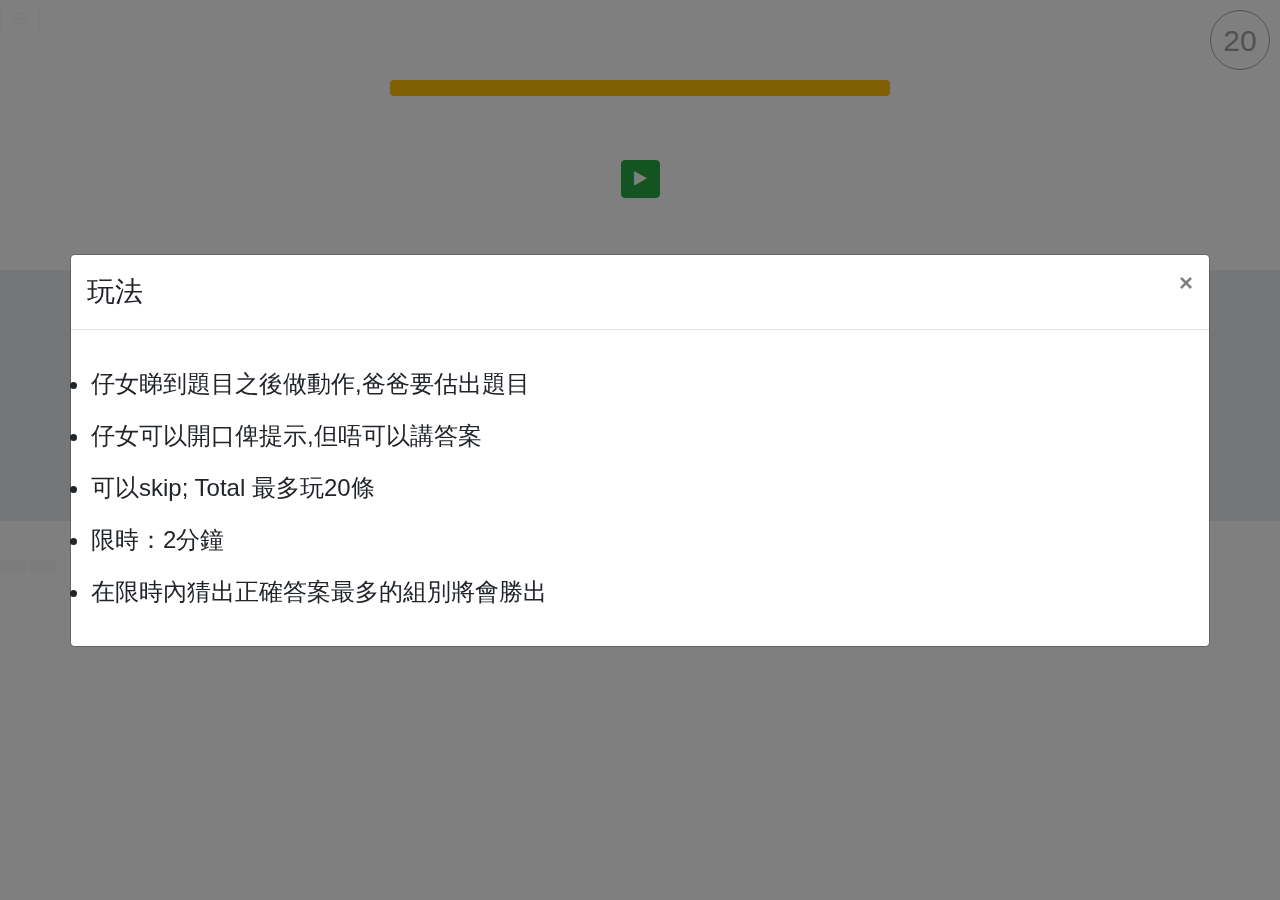
<file: Father/index.html>
<!DOCTYPE html>
<html lang="en">
<head>
  <title>爸爸第一</title>
  <meta charset="utf-8">
  <meta name="viewport" content="width=device-width, initial-scale=1">
  <meta name="apple-mobile-web-app-capable" content="yes">
  <meta name="apple-mobile-web-app-status-bar-style" content="black-translucent">
  <meta name="apple-touch-fullscreen" content="yes">
  <link href="https://envose.github.io/Father/icon_father.png" rel="icon" type="image/png">
  <link href="https://envose.github.io/Father/icon_father.png" rel="apple-touch-icon" type="image/png">
  <link rel="stylesheet" href="https://maxcdn.bootstrapcdn.com/bootstrap/4.5.2/css/bootstrap.min.css">
  <script src="https://ajax.googleapis.com/ajax/libs/jquery/3.5.1/jquery.min.js"></script>
  <script src="https://cdnjs.cloudflare.com/ajax/libs/popper.js/1.16.0/umd/popper.min.js"></script>
  <script src="https://maxcdn.bootstrapcdn.com/bootstrap/4.5.2/js/bootstrap.min.js"></script>
  <link rel="stylesheet" href="https://maxcdn.bootstrapcdn.com/font-awesome/4.3.0/css/font-awesome.min.css">
  <!-- <link rel="manifest" href="manifest.json"> -->
  <link href="style.css" rel="stylesheet">
</head>
<body>
  <div class="row">
    <div class="col-auto mr-auto"><button type="button" class="btn btn-outline-light" data-toggle="modal" data-target="#rulesModal"><i class="fa fa-navicon"></i></button></div>
    <!-- <div class="col-auto"><span id="count" class="text-white bg-warning">30</span></div> -->
    <div class="col-auto">
      <button type="button" id="counting" class="btn btn-outline-secondary btn-lg" disabled></button>
    </div> 
  </div>

  <div class="modal fade bd-example-modal-xl" id="rulesModal" tabindex="-1" role="dialog" aria-labelledby="exampleModalCenterTitle" aria-hidden="true">
    <div class="modal-dialog modal-xl modal-dialog-centered" role="document">
      <div class="modal-content">
        <div class="modal-header">
          <h3 class="modal-title" id="exampleModalLongTitle">玩法</h3>
          <button type="button" class="close" data-dismiss="modal" aria-label="Close">
            <span aria-hidden="true">&times;</span>
          </button>
        </div>
        <div class="modal-body" id="rulesContent">
        </div>
  <!--       <div class="modal-footer">
          <button type="button" class="btn btn-secondary" data-dismiss="modal">Close</button>
        </div> -->
      </div>
    </div>
  </div>
  <div class="progress mx-auto mb-2" style="max-width: 500px;">
    <div class="progress-bar bg-warning" role="progressbar" id="progressBar" style="width: 100%" aria-valuenow="50" aria-valuemin="0" aria-valuemax="100"></div>
  </div>
  <center><h5 id="time"></h5></center>
  <br>

  <center><button type="button" class="btn btn-success" id="startTimerBtn" onclick="startTimer()"><i class="fa fa-play"></i></button></center>
  <center><button type="button" class="btn btn-danger" id="stopTimerBtn" onclick="stopTimer()"><i class="fa fa-pause"></i></button></center>
  <center><button type="button" class="btn btn-info" id="resetTimerBtn" onclick="resetTimer()"><i class="fa fa-refresh"></i></button></center>
  <br><br><br>
  <div class="jumbotron jumbotron-fluid text-center" id="card">
    <div class="container">
      <center><h1 class="display-1" id="content"><i>預備</i></h1></center>
    </div>
  </div>
  
  <center><button type="button" class="btn btn-warning btn-lg" id="nextBtn" onclick="next()">下一題 <i class="fa fa-chevron-right"></i></button></center>

  <audio id="audio">
    <source src="timer_10s.mp3" type="audio/mpeg" />
  </audio>
  <button id="playAudio" class="btn btn-light"></button>
  <button id="pauseAudio" class="btn btn-light"></button>
  <script type="text/javascript" src="data.js"></script>
  <script type="text/javascript" src="fn.js"></script>
</body>
</html>
</file>
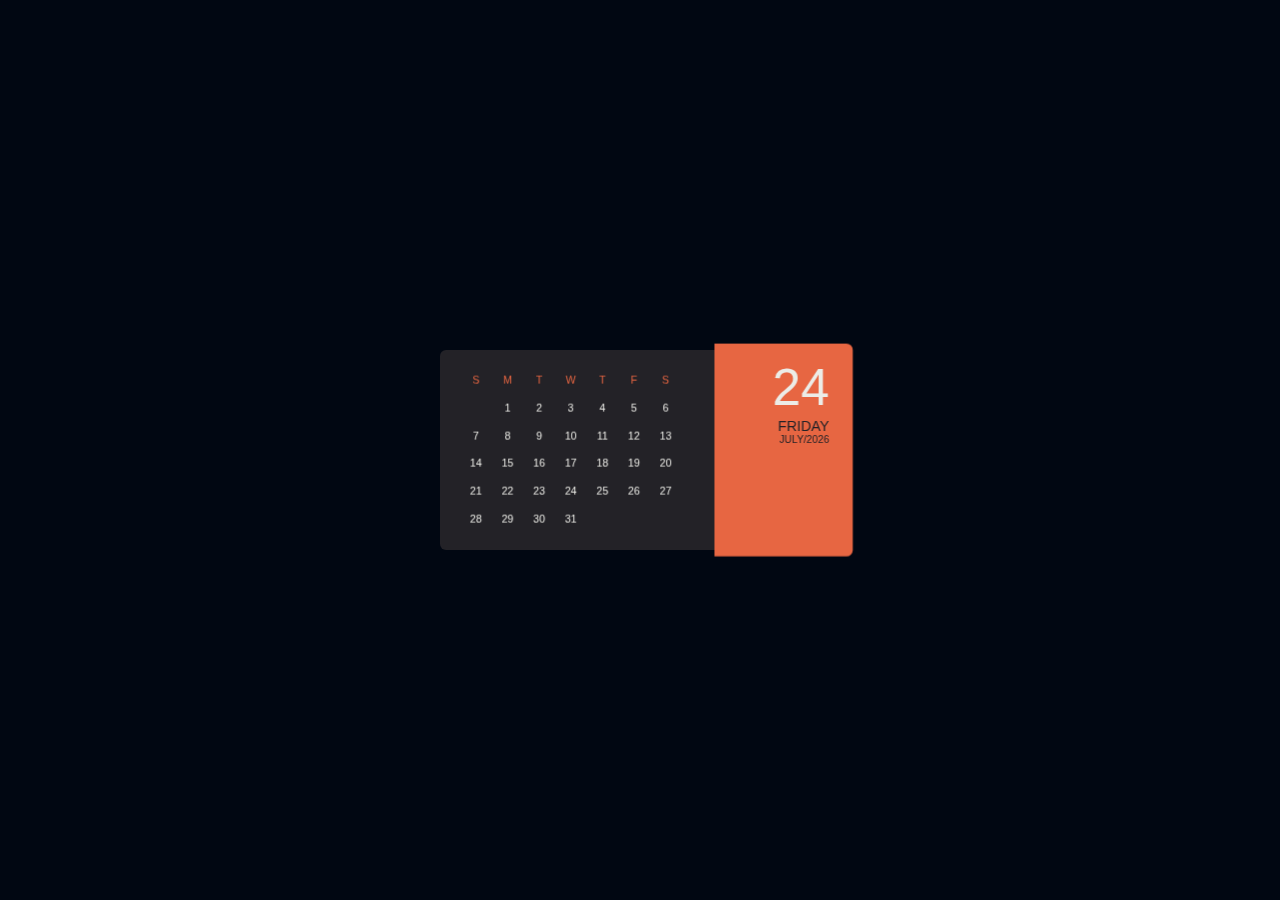
<file: js/index.html>
<!DOCTYPE html>
<html >
<head>
  <meta charset="UTF-8">
  <title>21 Days</title>
    <link rel="stylesheet" href="css/style.css">

  
</head>

<body onload="startTime()">
  <div class="container">
    <div class="card">
      <div class="front">
        <div class="contentfront">
          <div class="month">
            <table>
              <tr class="orangeTr">
                <th>S</th>
                <th>M</th>
                <th>T</th>
                <th>W</th>
                <th>T</th>
                <th>F</th>
                <th>S</th>
              </tr>
              <tr class="whiteTr">
                <th></th>
                <th>1</th>
                <th>2</th>
                <th>3</th>
                <th>4</th>
                <th>5</th>
                <th>6</th>
              </tr>
              <tr class="whiteTr">
                <th>7</th>
                <th>8</th>
                <th>9</th>
                <th>10</th>
                <th>11</th>
                <th>12</th>
                <th>13</th>
              </tr>
              <tr class="whiteTr">
                <th>14</th>
                <th>15</th>
                <th>16</th>
                <th>17</th>
                <th>18</th>
                <th>19</th>
                <th>20</th>
              </tr>
              <tr class="whiteTr">
                <th>21</th>
                <th>22</th>
                <th>23</th>
                <th>24</th>
                <th>25</th>
                <th>26</th>
                <th>27</th>
              </tr>
              <tr class="whiteTr">
                <th>28</th>
                <th>29</th>
                <th>30</th>
                <th>31</th>
                <th></th>
                <th></th>
                <th></th>
              </tr>
            </table>
          </div>
          <div class="date">
            <div class="datecont">
              <div id="date"></div>
              <div id="day"></div>
              <div id="month"></div>
              <i class="fa fa-pencil edit" aria-hidden="true"></i>
            </div>
          </div>
        </div>
      </div>
      <div class="back">
        <div class="contentback">
          <div class="backcontainer">
          </div>
        </div>
      </div>
    </div>
  </div>
  <script src="js/index.js"></script>
</body>
</html>
</file>
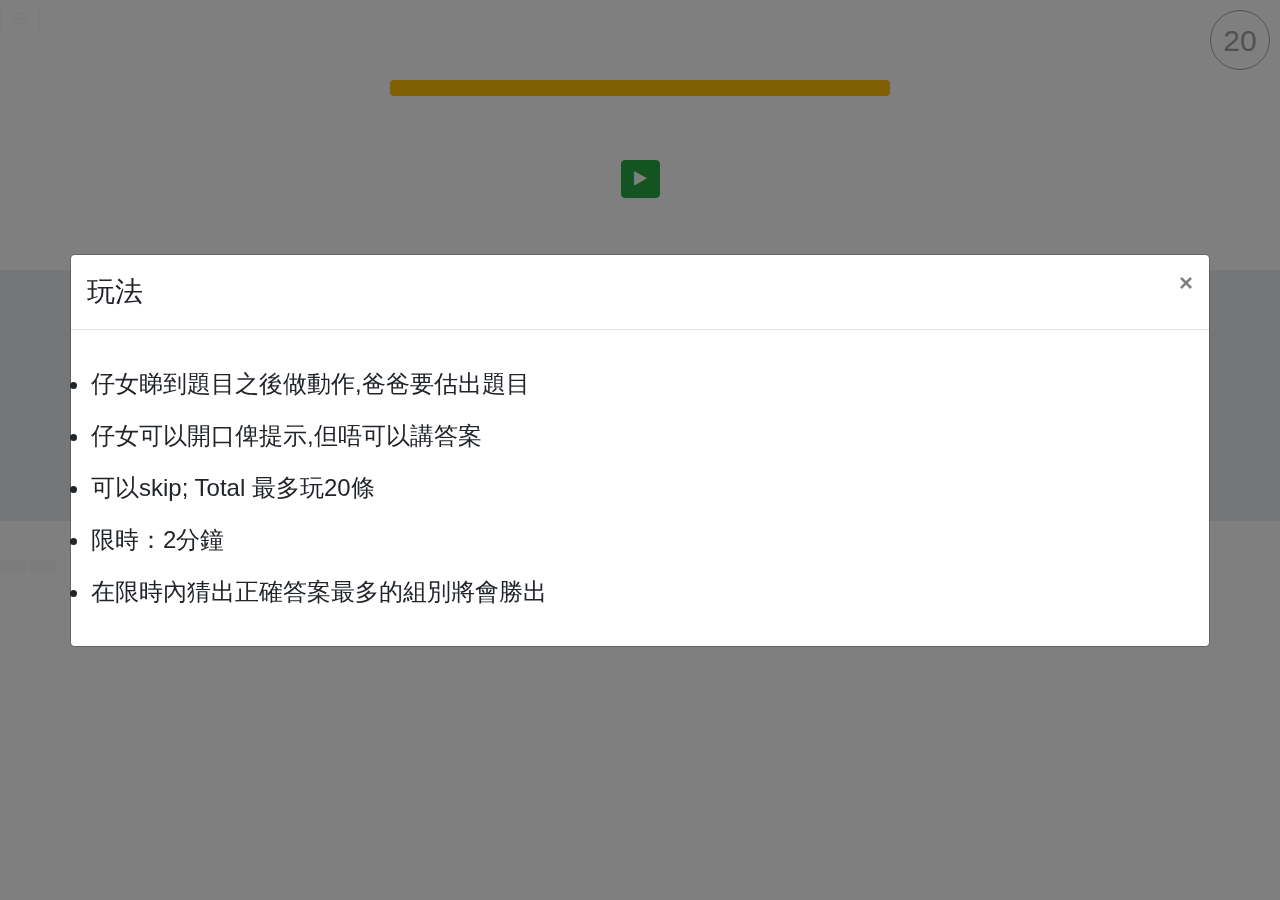
<file: Father/index_forbidden.html>
<!DOCTYPE html>
<html lang="en">
<head>
  <title>爸爸第一</title>
  <meta charset="utf-8">
  <meta name="viewport" content="width=device-width, initial-scale=1">
  <meta name="apple-mobile-web-app-capable" content="yes">
  <meta name="apple-mobile-web-app-status-bar-style" content="black-translucent">
  <meta name="apple-touch-fullscreen" content="yes">
  <link href="https://envose.github.io/Father/icon_father.png" rel="icon" type="image/png">
  <link href="https://envose.github.io/Father/icon_father.png" rel="apple-touch-icon" type="image/png">
  <link rel="stylesheet" href="https://maxcdn.bootstrapcdn.com/bootstrap/4.5.2/css/bootstrap.min.css">
  <script src="https://ajax.googleapis.com/ajax/libs/jquery/3.5.1/jquery.min.js"></script>
  <script src="https://cdnjs.cloudflare.com/ajax/libs/popper.js/1.16.0/umd/popper.min.js"></script>
  <script src="https://maxcdn.bootstrapcdn.com/bootstrap/4.5.2/js/bootstrap.min.js"></script>
  <link rel="stylesheet" href="https://maxcdn.bootstrapcdn.com/font-awesome/4.3.0/css/font-awesome.min.css">
  <!-- <link rel="manifest" href="manifest.json"> -->
  <link href="style.css" rel="stylesheet">
</head>
<body>
  <div class="row">
    <div class="col-auto mr-auto"><button type="button" class="btn btn-outline-light" data-toggle="modal" data-target="#rulesModal"><i class="fa fa-navicon"></i></button></div>
    <!-- <div class="col-auto"><span id="count" class="text-white bg-warning">30</span></div> -->
    <div class="col-auto">
      <button type="button" id="counting" class="btn btn-outline-secondary btn-lg" disabled></button>
    </div> 
  </div>

  <div class="modal fade bd-example-modal-xl" id="rulesModal" tabindex="-1" role="dialog" aria-labelledby="exampleModalCenterTitle" aria-hidden="true">
    <div class="modal-dialog modal-xl modal-dialog-centered" role="document">
      <div class="modal-content">
        <div class="modal-header">
          <h3 class="modal-title" id="exampleModalLongTitle">玩法</h3>
          <button type="button" class="close" data-dismiss="modal" aria-label="Close">
            <span aria-hidden="true">&times;</span>
          </button>
        </div>
        <div class="modal-body" id="rulesContent">
        </div>
  <!--       <div class="modal-footer">
          <button type="button" class="btn btn-secondary" data-dismiss="modal">Close</button>
        </div> -->
      </div>
    </div>
  </div>
  <div class="progress mx-auto mb-2" style="max-width: 500px;">
    <div class="progress-bar bg-warning" role="progressbar" id="progressBar" style="width: 100%" aria-valuenow="50" aria-valuemin="0" aria-valuemax="100"></div>
  </div>
  <center><h5 id="time"></h5></center>
  <br>

  <center><button type="button" class="btn btn-success" id="startTimerBtn" onclick="startTimer()"><i class="fa fa-play"></i></button></center>
  <center><button type="button" class="btn btn-danger" id="stopTimerBtn" onclick="stopTimer()"><i class="fa fa-pause"></i></button></center>
  <center><button type="button" class="btn btn-info" id="resetTimerBtn" onclick="resetTimer()"><i class="fa fa-refresh"></i></button></center>
  <br><br><br>
  <div class="jumbotron jumbotron-fluid text-center" id="card">
    <div class="container">
      <center><h1 class="display-1" id="content"><i>預備</i></h1></center>
    </div>
  </div>
  
  <center><button type="button" class="btn btn-warning btn-lg" id="nextBtn" onclick="next()">下一題 <i class="fa fa-chevron-right"></i></button></center>

  <audio id="audio">
    <source src="timer_10s.mp3" type="audio/mpeg" />
  </audio>
  <button id="playAudio" class="btn btn-light"></button>
  <button id="pauseAudio" class="btn btn-light"></button>
  <script type="text/javascript" src="data.js"></script>
  <script type="text/javascript" src="fn.js"></script>
</body>
</html>
</file>
<file: Father/style.css>
html, body {
  -webkit-touch-callout: none;
  -webkit-user-select: none;
  -khtml-user-select: none;
  -moz-user-select: none;
  -ms-user-select: none;
  user-select: none;

  margin: 0; height: 100%; overflow: hidden
}

:focus:not(:focus-visible) {
  outline: 0;
  box-shadow: none;
}

#rulesContent {
  font-size: 24px;
  padding: 20px;
}

#counting {
  border-radius: 50%; 
  height: 60px;
  width: 60px; 
  font-size: 30px; 
  padding: 5px;
  margin: 10px;
}
</file>
<file: js/css/style.css>
body{
  margin:0;
  background-color:#010712;
  background-image:url(https://static.pexels.com/photos/1526/dark-blur-blurred-gradient.jpg);
  background-size:cover;
  background-position:center;
  background-repeat:no-repeat;
  height:100vh;
}
.container{
  width:400px;
  height:200px;
  position:relative;
  perspective: 1000;
  -webkit-perspective: 1000;
  left:calc(50% - 200px);
  top:calc(50vh - 100px);
}
.card{
  width:100%;
  height:100%;
  position:absolute;
  transform-style:preserve-3d;
  -webkit-transform-style:preserve-3d;
  transition:transform 1s ease;
  cursor:pointer;
}
.back, .front{
  border-radius:6px;
  position:absolute;
  width:100%;
  height:100%;
  transform-style:preserve-3d;
  -webkit-transform-style:preserve-3d;
  
  backface-visibility:hidden;
  -webkit-backface-visibility:hidden;
}
.contentfront{
  width:100%;
  height:100%;
  float:left;
  transform:translatez(60px);
  -webkit-transform:translatez(60px);
  
  backface-visibility: hidden;
  -webkit-backface-visibility: hidden;
  
  transform-style:preserve-3d;
  -webkit-transform-style:preserve-3d;
  
}
.contentback{
  width:100%;
  height:100%;
  float:left;
  transform:translatez(60px);
  -webkit-transform:translatez(60px);
  
  backface-visibility: hidden;
  -webkit-backface-visibility: hidden;
  
  transform-style:preserve-3d;
  -webkit-transform-style:preserve-3d;
  
}
.back{
  transform:rotateY(180deg);
  background-color:#232227;
  -webkit-backface-visibility: hidden;
  -moz-backface-visibility: hidden;
  -o-backface-visibility: hidden;
  backface-visibility: hidden;
}
.front{
  text-transform:uppercase;
  background-color:#232227;
  -webkit-backface-visibility: hidden;
  -moz-backface-visibility: hidden;
  -o-backface-visibility: hidden;
  backface-visibility: hidden;
}
.date{
  height:100%;
  width:130px;
  float:left;
  background-color:#E76642;
  border-radius:0 6px 6px 0;
  text-align:right;
  padding:10px 30px;
  box-sizing:border-box;
  transform-style:preserve-3d;
  -webkit-transform-style:preserve-3d;
}
.datecont{
  height:100%;
  transform:translatez(60px) scale(.9);
  -webkit-transform:translatez(60px) scale(.9);
}
#date{
  font-size:50px;
  color:#ECECE7;
  font-family: 'Montserrat', sans-serif;
  font-weight:500;
  float:right;
}
#day{
  float:right;
  font-size:14px;
  color:#232227;
  font-family: 'Montserrat', sans-serif;
  font-weight:400;
}
#month{
  float:right;
  font-size:10px;
  color:#232227;
  font-family: 'Montserrat', sans-serif;
  font-weight:200;
}
.date i{
  color:#ECECE7;
  position:absolute;
  bottom:10px;
  right:0;
}
.date i:hover{
  color:#232227;
  transition:.3s ease;
}
.month{
  height:100%;
  width:270px;
  float:left;
  padding:20px 30px;
  box-sizing:border-box;
}
.month table{
  width:100%;
}
.orangeTr{
  color:#E76642;
}
.whiteTr{
  color:#ECECE7;
  
}
.whiteTr th:hover{
  color:#E76642;
  transition:.3s ease;
}
.month tr{
  height:24px;
}
.month th{
  width:14%;
  font-size:10px;
  font-family: 'Montserrat', sans-serif;
  font-weight:400;
}

.flipped{
  transform:rotateY(-180deg);
  /*height:400px;
  width:200px;
  left:calc(50% - 100px);
  top:calc(50vh - 200px);*/
}
.backcontainer{
  transform-style:preserve-3d;
  width:calc(100% - 60px);
  height:calc(100% - 40px);
  float:left;
  margin-left:30px;
  margin-top:20px;
  /*transform:translatez(60px) scale();*/
  
  background-color:#E76642;
  border-radius:6px;
  padding:10px 30px;
  box-sizing:border-box;
  transform-style:preserve-3d;
  -webkit-transform-style:preserve-3d;
}
</file>
